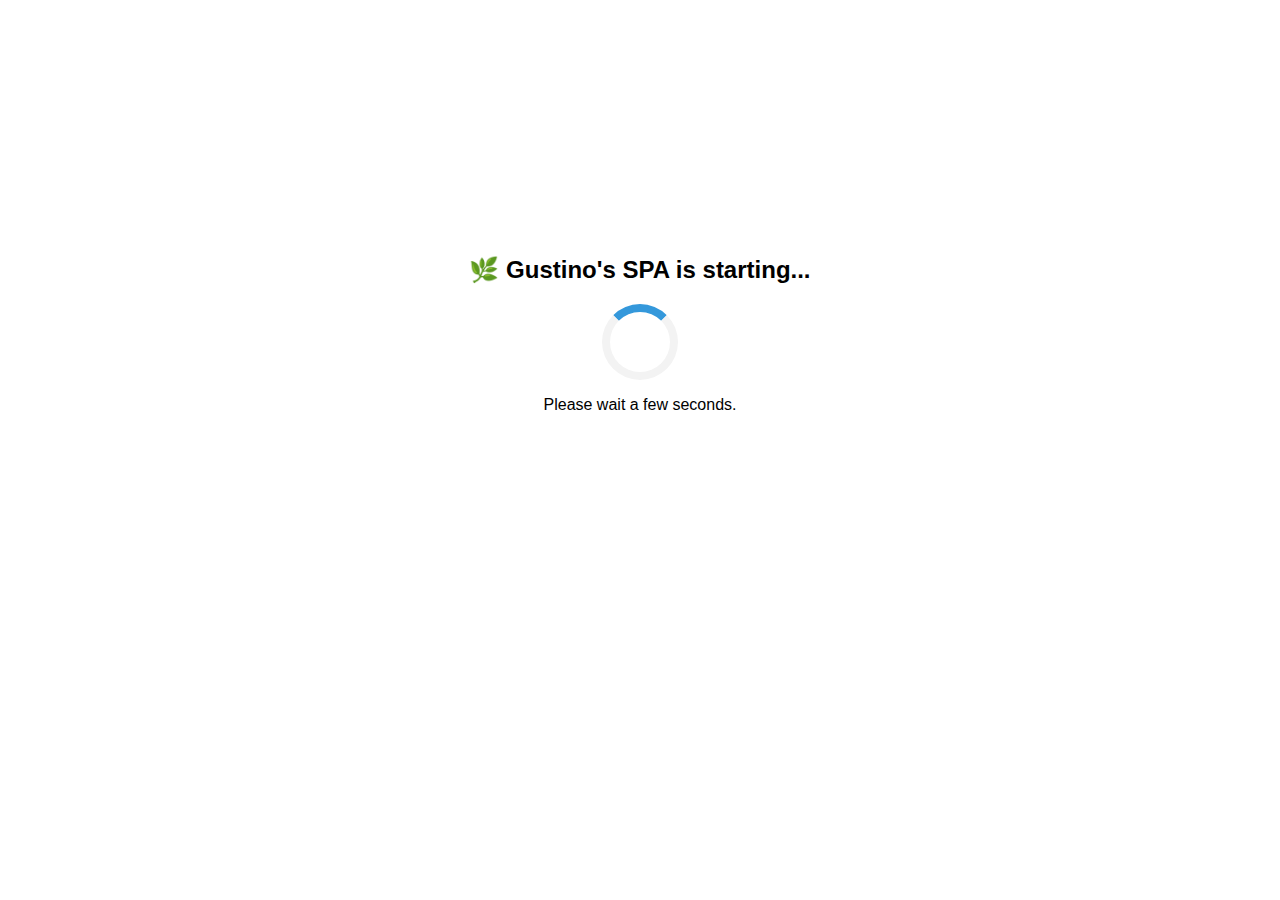
<file: templates/loading.html>
<!DOCTYPE html>
<html>
<head>
  <title>Loading...</title>
  <style>
    body { font-family: Arial; text-align: center; margin-top: 20%; }
    .spinner {
      border: 8px solid #f3f3f3;
      border-top: 8px solid #3498db;
      border-radius: 50%;
      width: 60px;
      height: 60px;
      animation: spin 2s linear infinite;
      margin: auto;
    }
    @keyframes spin {
      0% { transform: rotate(0deg); }
      100% { transform: rotate(360deg); }
    }
  </style>
</head>
<body>
  <h2>🌿 Gustino's SPA is starting...</h2>
  <div class="spinner"></div>
  <p>Please wait a few seconds.</p>
</body>
</html>
</file>
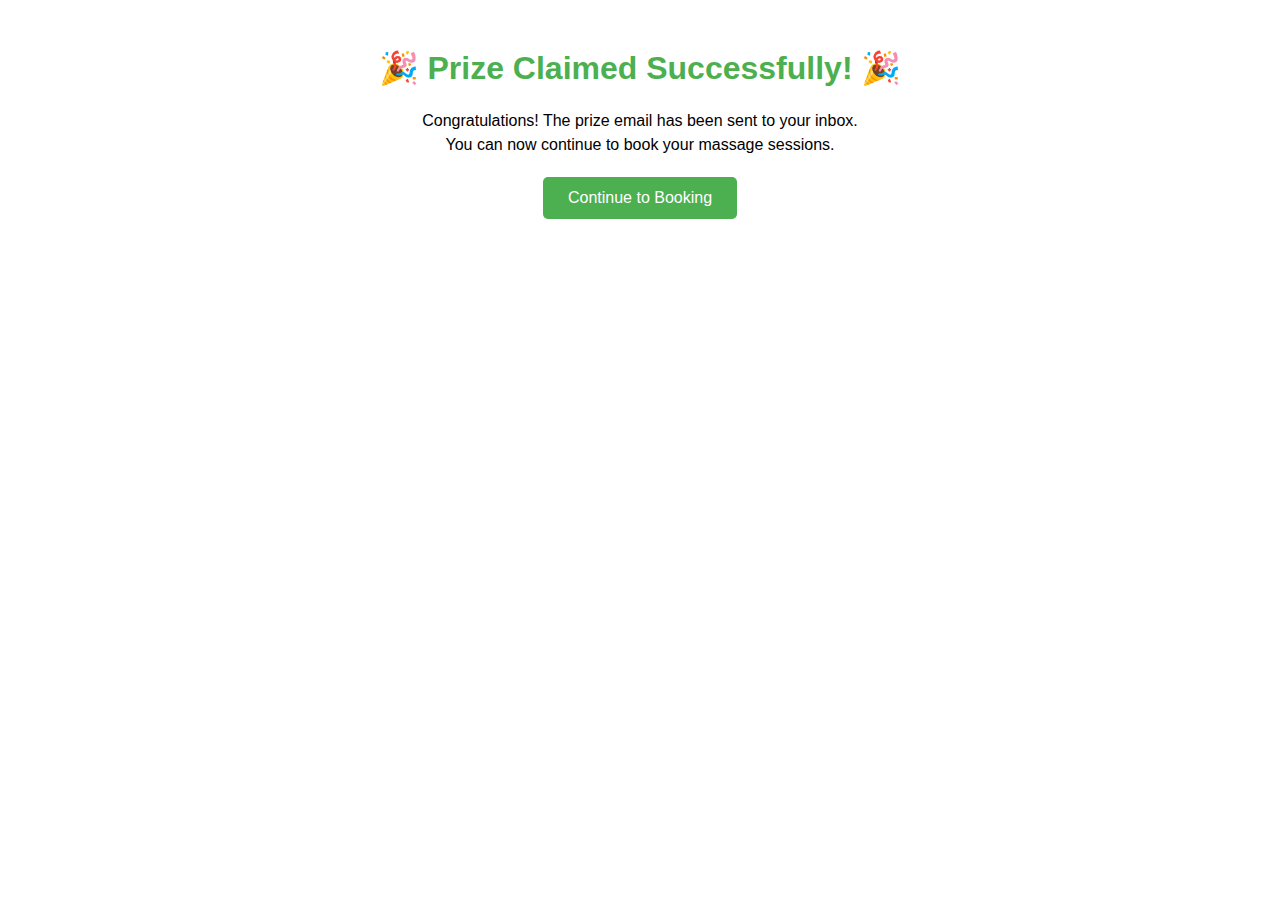
<file: templates/prize_success.html>
<!DOCTYPE html>
<html lang="en">
<head>
    <meta charset="UTF-8">
    <title>Prize Claimed!</title>
    <style>
        body { font-family: Arial, sans-serif; padding: 20px; text-align: center; }
        h1 { color: #4CAF50; }
        p { max-width: 500px; margin: 20px auto; line-height: 1.5; }
        button { padding: 12px 25px; font-size: 16px; background-color: #4CAF50; color: white; border: none; border-radius: 5px; cursor: pointer; }
        button:hover { background-color: #45a049; }
    </style>
</head>
<body>
    <h1>🎉 Prize Claimed Successfully! 🎉</h1>
    <p>
        Congratulations! The prize email has been sent to your inbox.<br>
        You can now continue to book your massage sessions.
    </p>
    <form action="{{ url_for('booking') }}" method="get">
        <button type="submit">Continue to Booking</button>
    </form>
</body>
</html>
</file>
